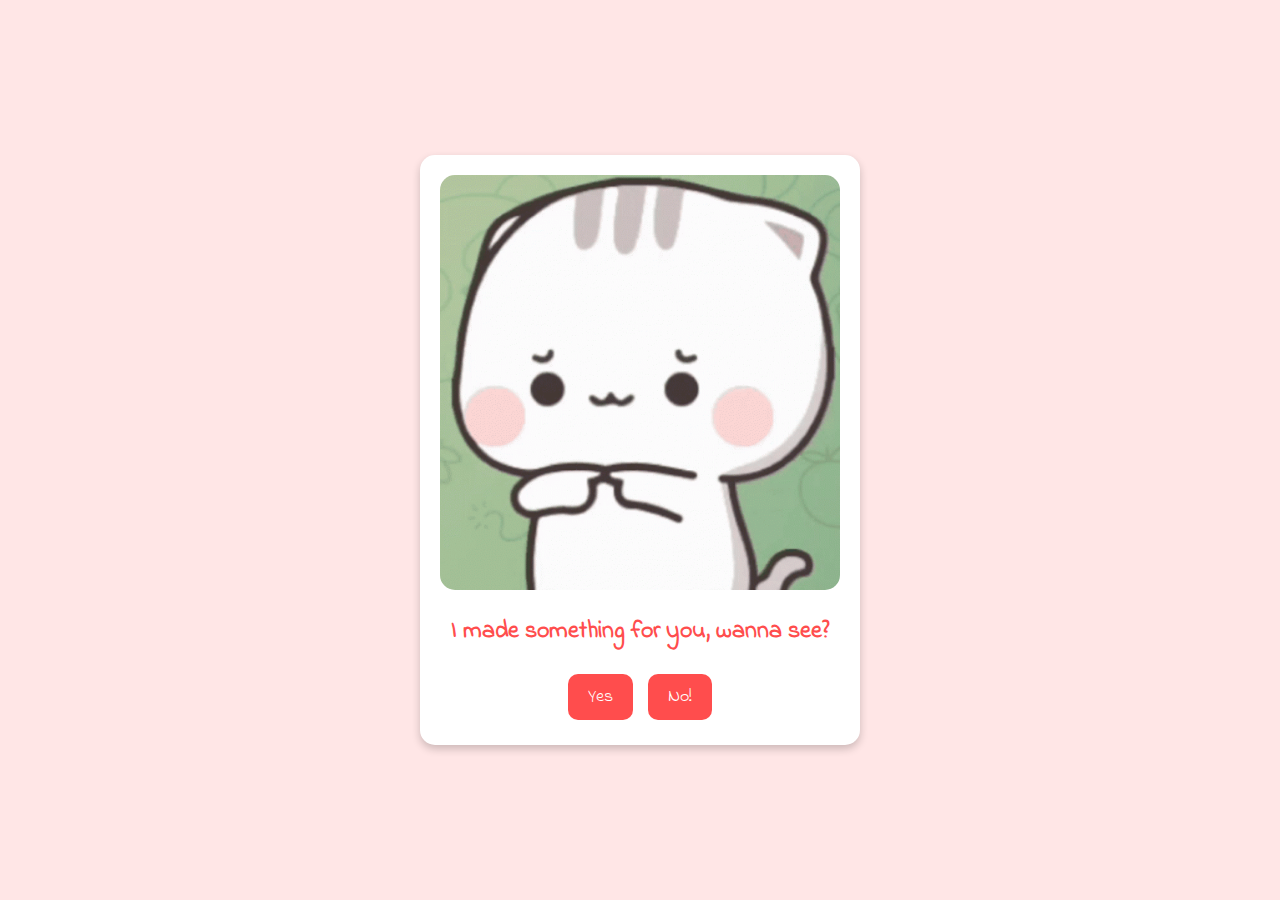
<file: index.html>
<!DOCTYPE html>
<html lang="en">
  <head>
    <meta charset="UTF-8" />
    <meta name="viewport" content="width=device-width, initial-scale=1.0" />
    <title>Romantic Surprise</title>
    <link rel="stylesheet" href="styles.css" />
    <link
      href="https://fonts.googleapis.com/css2?family=Indie+Flower&display=swap"
      rel="stylesheet"
    />
  </head>
  <body>
    <div class="container">
      <img src="images/cuteCat.gif" alt="Romantic GIF" class="romantic-gif" />
      <h1 class="question">I made something for you, wanna see?</h1>
      <button id="proceed-button">Yes</button>
      <button id="no-button">No!</button>
    </div>
    <script src="script.js"></script>
  </body>
</html>
</file>
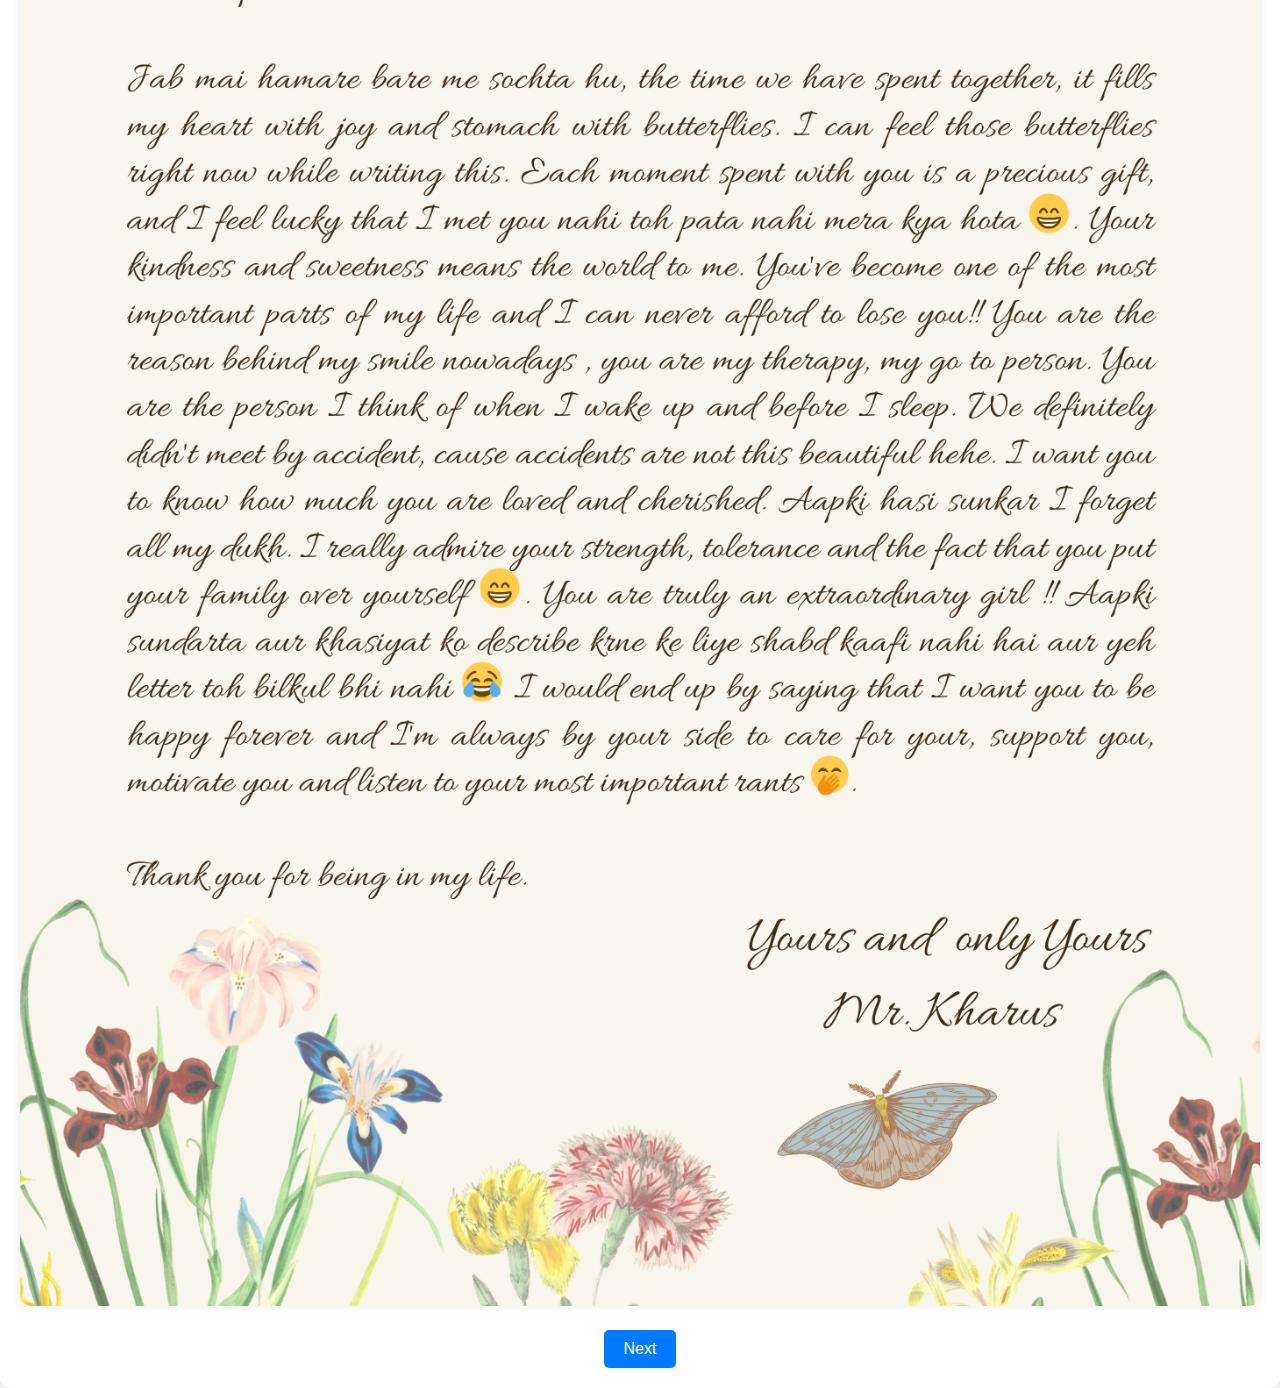
<file: letterIndex.html>
<!DOCTYPE html>
<html lang="en">
  <head>
    <meta charset="UTF-8" />
    <meta name="viewport" content="width=device-width, initial-scale=1.0" />
    <title>Letter</title>
    <link rel="stylesheet" href="letterStyles.css" />
  </head>
  <body>
    <div class="container">
      <div class="image-container">
        <img
          src="images/letter.png"
          alt="Photograph of a letter"
          id="letter-image"
        />
      </div>
      <button id="change-image-button">Next</button>
    </div>
    <script src="letterScript.js"></script>
  </body>
</html>
</file>
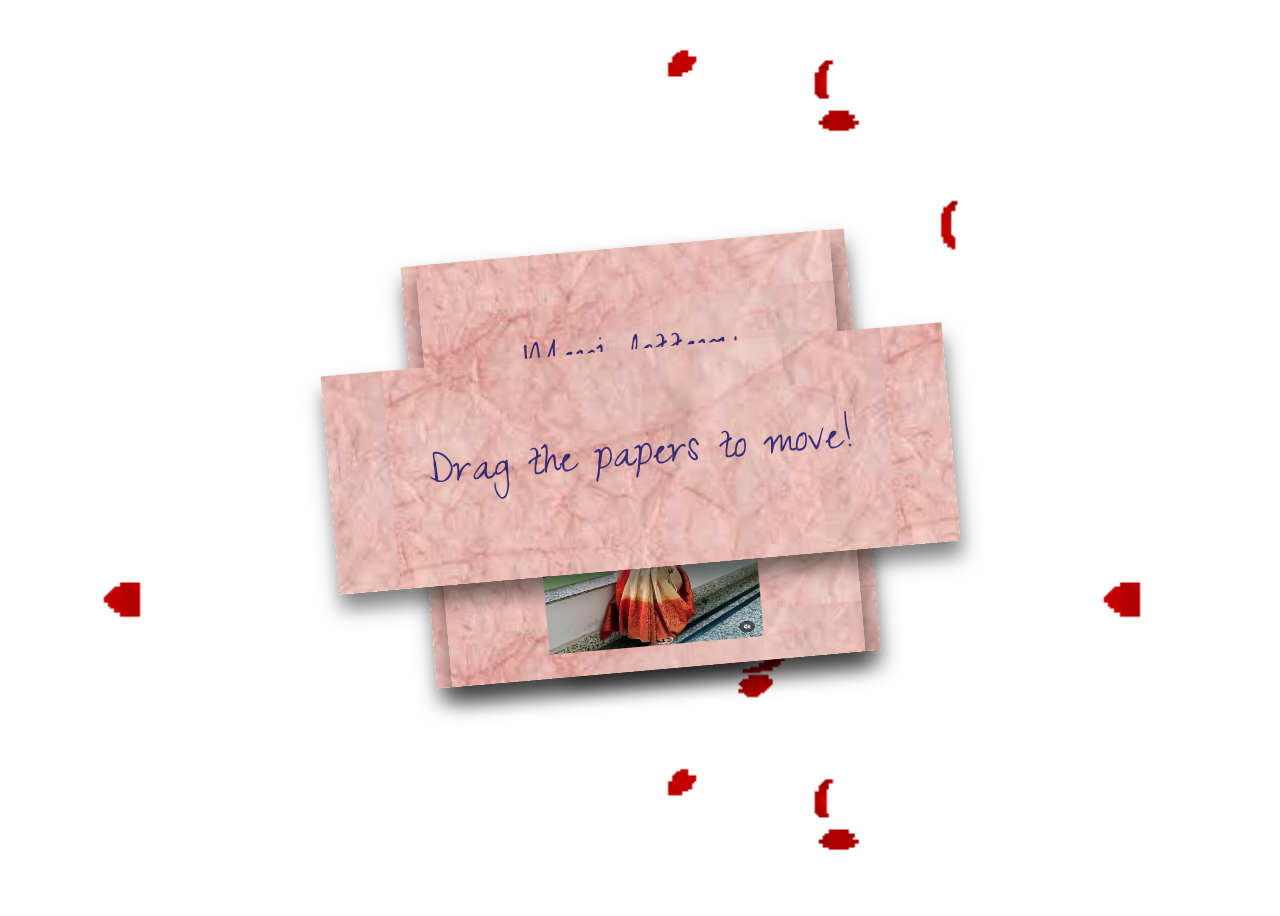
<file: papers.html>
<!DOCTYPE html>
<html lang="en">
  <head>
    <meta charset="UTF-8" />
    <title>CodePen - Drag Papers ❤️</title>
    <link
      rel="stylesheet"
      href="https://fonts.googleapis.com/css2?family=Short+Stack&amp;family=Homemade+Apple&amp;display=swap"
    />
    <link rel="stylesheet" href="paperStyles.css" />
  </head>
  <body>
    <!-- partial:index.partial.html -->
    <!-- A pen by Developer Rahul  -->
    <div class="paper heart"></div>

    <div class="paper image">
      <p>Myy cutie pieee 😍</p>
      <img src="images/1.png" />
    </div>

    <div class="paper image">
      <p>We look cute</p>
      <p>Isn't it ?</p>
      <img src="images/2.png" />
    </div>

    <div class="paper image">
      <p>Beautiful ❤️</p>
      <img src="images/3.png" />
    </div>

    <div class="paper red">
      <p class="p1">My hottie 😍</p>
      <img src="images/5.jpg" />
    </div>

    <div class="paper">
      <p class="p1">Meri lottery</p>
      <img src="images/4.jpg" />
    </div>

    <div class="paper">
      <p class="p1">Drag the papers to move!</p>
    </div>
    <!-- partial -->
    <script src="paperScript.js"></script>
  </body>
</html>
</file>
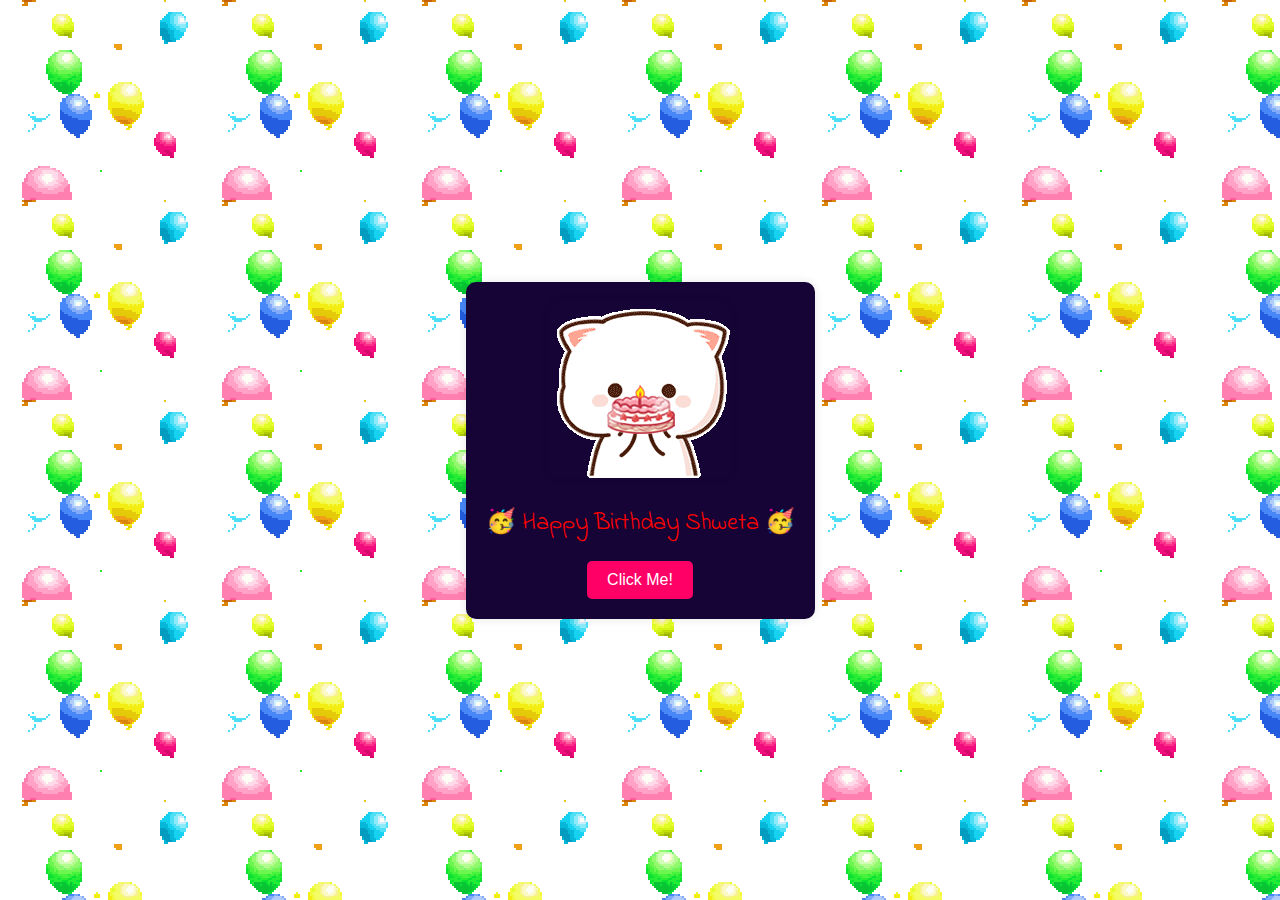
<file: wishPage.html>
<!DOCTYPE html>
<html lang="en">
  <head>
    <meta charset="UTF-8" />
    <meta name="viewport" content="width=device-width, initial-scale=1.0" />
    <title>Happy Birthday Shweta</title>
    <link rel="stylesheet" href="wishStyles.css" />
    <link
      href="https://fonts.googleapis.com/css2?family=Indie+Flower&display=swap"
      rel="stylesheet"
    />
  </head>
  <body>
    <div class="card">
      <img src="images/wishCat.gif" alt="Birthday GIF" class="gif" />
      <p class="message">🥳 Happy Birthday Shweta 🥳</p>
      <button id="next-page-button">Click Me!</button>
    </div>
    <script src="wishScript.js"></script>
  </body>
</html>
</file>
<file: styles.css>
body {
  display: flex;
  justify-content: center;
  align-items: center;
  height: 100vh;
  margin: 0;
  background-color: #ffe6e6;
  font-family: "Arial", sans-serif;
}

.container {
  text-align: center;
  background-color: #ffffff;
  padding: 20px;
  border-radius: 15px;
  box-shadow: 0 4px 8px rgba(0, 0, 0, 0.2);
  max-width: 90%;
  width: 400px;
}

.romantic-gif {
  width: 100%;
  height: auto;
  border-radius: 15px;
}

.question {
  color: #ff4d4d;
  margin: 20px 0;
  font-size: 24px;
  font-family: "Indie Flower", cursive;
}

button {
  background-color: #ff4d4d;
  color: #ffffff;
  border: none;
  padding: 10px 20px;
  font-size: 18px;
  font-family: "Indie Flower", cursive;
  border-radius: 10px;
  cursor: pointer;
  transition: background-color 0.3s;
  margin: 5px;
}

button:hover {
  background-color: #ff6666;
}
</file>
<file: letterStyles.css>
body {
  font-family: Arial, sans-serif;
  background-color: #f5f5f5;
  margin: 0;
  padding: 0;
  display: flex;
  justify-content: center;
  align-items: center;
  height: 100vh;
}

.container {
  text-align: center;
  background: white;
  padding: 20px;
  border-radius: 10px;
  box-shadow: 0 0 10px rgba(0, 0, 0, 0.1);
}

.image-container {
  margin: 20px 0;
}

img {
  max-width: 100%;
  height: auto;
  border-radius: 10px;
  box-shadow: 0 0 10px rgba(0, 0, 0, 0.1);
}

button {
  padding: 10px 20px;
  font-size: 16px;
  cursor: pointer;
  border: none;
  border-radius: 5px;
  background-color: #007bff;
  color: white;
  transition: background-color 0.3s;
}

button:hover {
  background-color: #0056b3;
}
</file>
<file: paperStyles.css>
@import url("https://fonts.googleapis.com/css2?family=Zeyada&display=swap");

body {
  height: 100vh;
  display: flex;
  align-items: center;
  justify-content: center;

  background-size: 1000px;
  background-image: url("images/flowers.gif");
  background-position: center center;
}

.paper {
  background-image: url("images/hand.jpeg");
  background-size: 500px;
  background-position: center center;
  padding: 20px 100px;
  /*  min-width: 800px; */

  transform: rotateZ(-5deg);
  box-shadow: 1px 15px 20px 0px rgba(0, 0, 0, 0.5);

  position: absolute;
}

.paper.heart {
  position: relative;
  width: 200px;
  height: 200px;
  padding: 0;
  border-radius: 50%;
}

.paper.image {
  padding: 10px;
}
.paper.image p {
  font-size: 30px;
}

img {
  max-height: 200px;
  width: 100%;
  user-select: none;
}

.paper.heart::after {
  content: "";
  background-image: url("https://cdn.pixabay.com/photo/2016/03/31/19/25/cartoon-1294994__340.png");
  width: 100%;
  height: 100%;
  position: absolute;
  top: 0;
  left: 0;
  background-size: 150px;
  background-position: center center;
  background-repeat: no-repeat;
  opacity: 0.6;
}

p {
  font-family: "Zeyada";
  font-size: 50px;
  color: rgb(0, 0, 100);
  opacity: 0.75;
  user-select: none;

  /* filter: drop-shadow(2px 1.5px 1px rgba(0,0,105,0.9)); */
}
</file>
<file: wishStyles.css>
body {
  font-family: "Indie Flower", cursive;
  background: url("images/balloons.gif");
  display: flex;
  justify-content: center;
  align-items: center;
  height: 100vh;
  margin: 0;
}

.card {
  background: #160437;
  padding: 20px;
  border-radius: 10px;
  box-shadow: 0 0 10px rgba(0, 0, 0, 0.1);
  text-align: center;
}

.gif {
  max-width: 100%;
  border-radius: 10px;
  box-shadow: 0 0 10px rgba(0, 0, 0, 0.1);
}

.message {
  font-size: 24px;
  color: #ff0000;
  margin: 20px 0;
  font-family: "Indie Flower", cursive;
}

button {
  padding: 10px 20px;
  font-size: 16px;
  cursor: pointer;
  border: none;
  border-radius: 5px;
  background-color: #ff0066;
  color: white;
  transition: background-color 0.3s;
}

button:hover {
  background-color: #cc0052;
}
</file>
